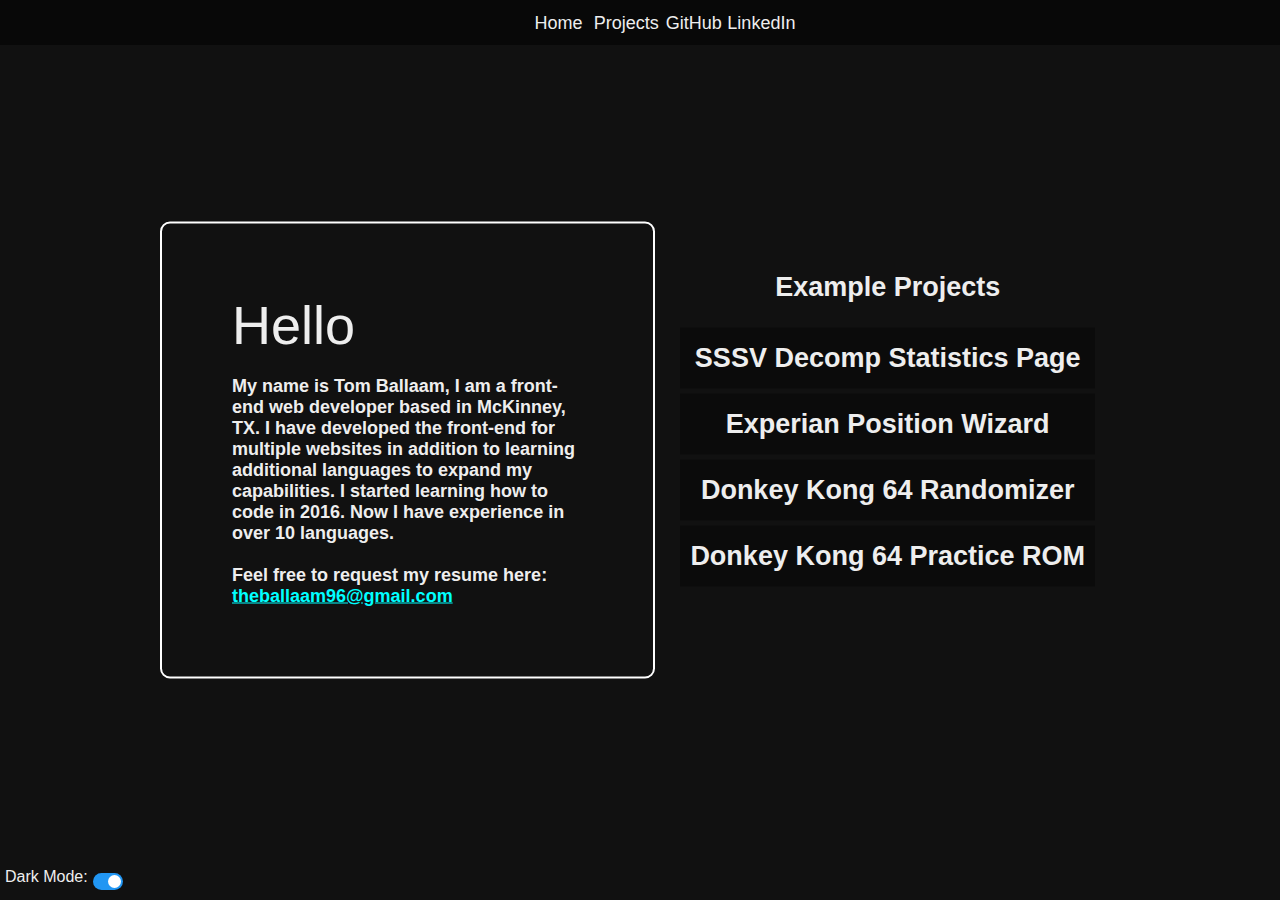
<file: index.html>
<html>
    <head>
        <title>Home | Tom Ballaam Portfolio</title>
        <link rel="stylesheet" href="style/base.css">
        <link rel="stylesheet" href="style/dark.css">
        <link rel="stylesheet" href="style/light.css">
        <link rel="stylesheet" href="style/home.css">
        <link rel="stylesheet" href="style/toggle.css">
        <meta name="viewport" content="width=device-width" />
        <script src="https://ajax.googleapis.com/ajax/libs/jquery/3.6.0/jquery.min.js"></script>
    </head>
    <body>
        <div id="nav-bar"></div>
        <div class="y-center-container interest-text">
            <div class="has-text y-center x-center" style="width:75%">
                <div class="home splitter">
                    <div class="home container">
                        <div class="has-text home hello">Hello</div>
                        My name is Tom Ballaam, I am a front-end web developer based in McKinney, TX.
                        I have developed the front-end for multiple websites in addition to learning additional languages to expand my capabilities.
                        I started learning how to code in 2016. Now I have experience in over 10 languages.
                        <br><br>
                        Feel free to request my resume here: <a href="mailto:theballaam96@gmail.com">theballaam96@gmail.com</a>
                    </div>
                    <div class="home project-preview">
                        <div class="home project-head has-text">
                            Example Projects
                        </div>
                        <div class="home project-item">
                            <a href="./projects.html#sssv" class="ignore-link-style has-text">
                                SSSV Decomp Statistics Page
                            </a>
                        </div>
                        <div class="home project-item">
                            <a href="./projects.html#positionwizard" class="ignore-link-style has-text">
                                Experian Position Wizard
                            </a>
                        </div>
                        <div class="home project-item">
                            <a href="./projects.html#randomizer" class="ignore-link-style has-text">
                                Donkey Kong 64 Randomizer
                            </a>
                        </div>
                        <div class="home project-item">
                            <a href="./projects.html#practicerom" class="ignore-link-style has-text">
                                Donkey Kong 64 Practice ROM
                            </a>
                        </div>
                    </div>
                </div>
            </div>
        </div>
        <div id="light-mode" class="dark-mode-button"></div>
        <script src="script/dark-control.js"></script>
        <script src="script/import-externals.js"></script>
        <script src="script/hamburger.js"></script>
    </body>
</html>
</file>
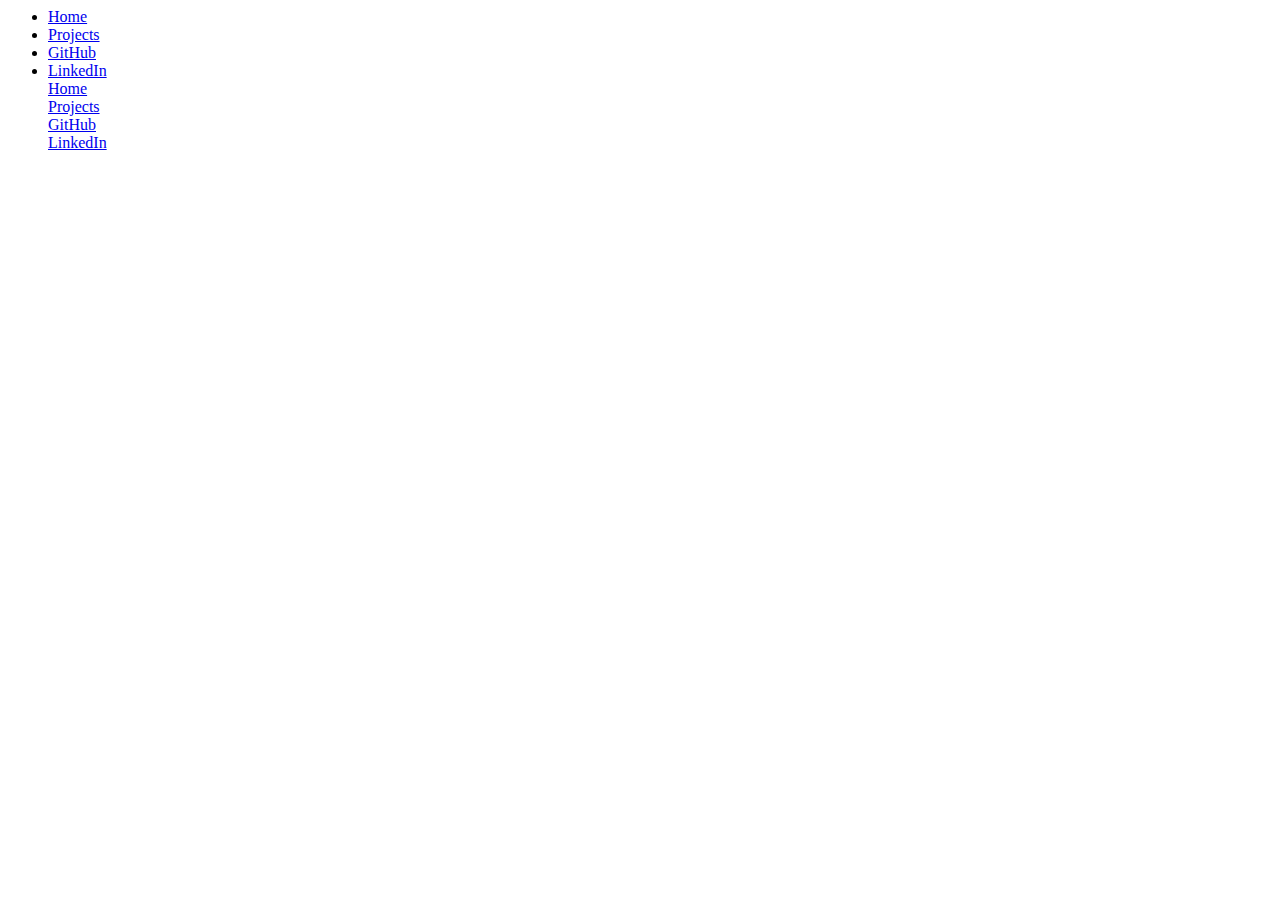
<file: nav.html>
<html>
    <body>
        <div class="top-bar">
            <ul class="top-bar-organizer tight">
                <li class="top-item has-text y-center-container">
                    <div class="x-center y-center">
                        <a href="./" class="ignore-link-style">
                            Home
                        </a>
                    </div>
                </li>
                <li class="top-item has-text y-center-container">
                    <div class="x-center y-center">
                        <a href="./projects.html" class="ignore-link-style">
                            Projects
                        </a>
                    </div>
                </li>
                <li class="top-item has-text y-center-container">
                    <div class="x-center y-center">
                        <a href="https://github.com/theballaam96" target="_blank" class="ignore-link-style">
                            GitHub
                        </a>
                    </div>
                </li>
                <li class="top-item has-text y-center-container">
                    <div class="x-center y-center">
                        <a href="https://www.linkedin.com/in/tom-ballaam-5ba943138/" target="_blank" class="ignore-link-style">
                            LinkedIn
                        </a>
                    </div>
                </li>
                <div class="hamburger container" onclick="toggleHamburger(this)">
                    <div class="hamburger bar"></div>
                    <div class="hamburger bar"></div>
                    <div class="hamburger bar"></div>
                </div>
                <div class="hamburger items hide">
                    <div class="hamburger item has-text"><a href="./">Home</a></div>
                    <div class="hamburger item has-text"><a href="./projects.html">Projects</a></div>
                    <div class="hamburger item has-text"><a href="https://github.com/theballaam96" target="_blank">GitHub</a></div>
                    <div class="hamburger item has-text"><a href="https://www.linkedin.com/in/tom-ballaam-5ba943138/" target="_blank">LinkedIn</a></div>
                </div>
            </ul>
        </div>
    </body>
</html>
</file>
<file: style/base.css>
.y-center-container {
    position: relative;
}
.y-center-container .y-center {
    position: absolute;
    top: 50%;
    -ms-transform: translateY(-50%);
    transform: translateY(-50%);
}
.x-center {
    margin-left:auto;
    margin-right:auto;
    text-align:center;
}
.y-center-container .y-center.x-center {
    left: 50%;
    -ms-transform: translate(-50%,-50%);
    transform: translate(-50%,-50%);
}
.tight {
    width: fit-content;
    width: -moz-fit-content;
}
.hide {
    display: none;
}
a:link:not(.ignore-link-style) {
    color: aqua;
}
a:visited:not(.ignore-link-style) {
    color: magenta;
}
a.ignore-link-style {
    text-decoration: none;
}
</file>
<file: style/dark.css>
body {
    background-color: #111;
    margin: 0px;
    transition: 0.5s ease-in-out;
}
.interest-text {
    text-align: center;
    font-weight: bold;
    font-size: 3vh;
    height: 100%;
    width: 100%;
    transition: 0.5s ease-in-out;
}
.has-text {
    color: #eee;
    font-family: -apple-system, BlinkMacSystemFont, 'Segoe UI', Roboto, Oxygen, Ubuntu, Cantarell, 'Open Sans', 'Helvetica Neue', sans-serif;
}
.dev-name {
    color: aqua;
    transition: 0.5s ease-in-out;
}
.top-bar {
    height: 5vh;
    background-color: rgba(0,0,0,0.5);
    position: absolute;
    width: 100%;
    text-align: center;
    transition: 0.5s ease-in-out;
    font-size: 1.5vh;
    z-index: 2000;
}
.top-bar a {
    color: #eee;
    text-decoration: none;
}
.top-bar-organizer {
    display: flex;
    text-align: center;
    height: inherit;
    list-style-type: none;
    margin-block-start: 0;
    margin-block-end: 0;
    margin-left: auto;
    margin-right: auto;
}
.top-item {
    text-align: center;
    padding: 5px;
    width: 5.5vw;
    cursor: pointer;
}
.top-item, .top-item-text, .hamburger.item {
    transition: 0.5s ease-in-out;
}
.top-item:hover, .hamburger.item:hover {
    background-color: #333;
}
.dark-mode-button {
    position: absolute;
    bottom: 0%;
    /* background-color: #222; */
    /* border: 2px solid #eee; */
    /* border-radius: 5px; */
    /* transition: 0.5s ease-in-out; */
    margin: 5px;
}
.top-item div a {
    display: inline-block;
}

.hamburger.container {
    cursor: pointer;
    border: 2px solid #eee;
    border-radius: 5px;
    padding: 5px;
    display: none;
}

.hamburger.bar {
    width: 35px;
    height: 5px;
    background-color: #aaa;
    margin: 6px 0;
    transition: 0.4s;
}

.hamburger.container.change .bar:nth-child(1) {
    -webkit-transform: rotate(-45deg) translate(-9px, 6px);
    transform: rotate(-45deg) translate(-9px, 6px);
}

.hamburger.items {
    margin-top: 6vh;
    position: absolute;
    right: 0;
    text-align: right;
}

.hamburger.item {
    padding: 5px;
    color: #eee;
    background-color: #111;
}

.hamburger.container.change .bar:nth-child(2) {
    opacity: 0;
}

.hamburger.container.change .bar:nth-child(3) {
    -webkit-transform: rotate(45deg) translate(-8px, -8px);
    transform: rotate(45deg) translate(-8px, -8px);
}

@media (max-width: 500px) {
    .hamburger.container {
        display: inline-block;
    }
    li.top-item {
        display: none;
    }
    .top-bar-organizer {
        margin-right: 5px;
    }
    .top-bar {
        height: 6vh;
    }
}

@media (min-width: 1025px) {
    .top-bar {
        font-size: 2vh;
    }
    .top-item {
        width: 4.5vw;
    }
}
</file>
<file: style/light.css>
body.light {
    background-color: #eee;
}
body.light .has-text {
    color: black;
}
body.light .dev-name {
    color:darkcyan;
}
body.light .dark-mode-button {
    /* background-color: #eee;
    border: 2px solid #222; */
}
body.light .top-bar {
    background-color: rgba(128,128,128,0.5);
}
body.light .top-bar a {
    color: black;
}
body.light .hamburger.container {
    border-color: black;
}
body.light .hamburger.bar {
    background-color: #333;
}
body.light .hamburger.item {
    background-color: #aaa;
}
body.light a:link:not(div.top-bar a):not(.ignore-link-style) {
    color: darkblue;
}
body.light a:visited:not(div.top-bar a):not(.ignore-link-style) {
    color: purple;
}
body.light .carousel.prev, body.light .carousel.next {
    color: #222;
}
body.light .home.container {
    border-color: #222;
}
</file>
<file: style/home.css>
.home.splitter {
    display: flex;
}

.home.container {
    border: 2px solid white;
    border-radius: 10px;
    padding: 70px;
    flex: 75%;
    text-align: left;
    font-size: 2vh;
}

.home.project-preview {
    flex: 25;
    padding: 25px;
    white-space: nowrap;
}

.home.request {
    margin-top: 25px;
}

.home.project-head {
    padding: 25px 10px;
}

.home.project-item {
    transition: 0.5s ease-in-out;
    padding: 15px 10px;
    background-color: rgba(0,0,0,0.3);
    margin-bottom: 5px;
}

.home.project-item:hover {
    background-color: rgba(0,0,0,0.5);
}

.home.hello {
    text-align: left;
    padding-bottom: 20px;
    font-family: 'Franklin Gothic Medium', 'Arial Narrow', Arial, sans-serif;
    font-weight: 100;
    font-size: 6vh;
}

@media (max-width: 1000px) {
    .home.splitter {
        display: block;
    }
}

@media (max-width: 800px) {
    .home.project-item {
        font-size: 4vw;
    }
    .home.container {
        padding: 30px;
    }
}

@media (max-width: 400px) {
    .home.project-item {
        font-size: 4vw;
    }
    .home.container {
        padding: 10px;
    }
}
</file>
<file: style/toggle.css>
.switch {
    position: relative;
    display: inline-block;
    width: 30px;
    height: 17px;
  }
  
  .switch input {
    opacity: 0;
    width: 0;
    height: 0;
  }
  
  .slider {
    position: absolute;
    cursor: pointer;
    top: 0;
    left: 0;
    right: 0;
    bottom: 0;
    background-color: #ccc;
    -webkit-transition: .4s;
    transition: .4s;
  }
  
  .slider:before {
    position: absolute;
    content: "";
    height: 13px;
    width: 13px;
    left: 2px;
    bottom: 2px;
    background-color: white;
    -webkit-transition: .4s;
    transition: .4s;
  }
  
  input:checked + .slider {
    background-color: #2196F3;
  }
  
  input:focus + .slider {
    box-shadow: 0 0 1px #2196F3;
  }
  
  input:checked + .slider:before {
    -webkit-transform: translateX(13px);
    -ms-transform: translateX(13px);
    transform: translateX(13px);
  }
  
  .slider.round {
    border-radius: 34px;
  }
  
  .slider.round:before {
    border-radius: 50%;
  }
</file>
